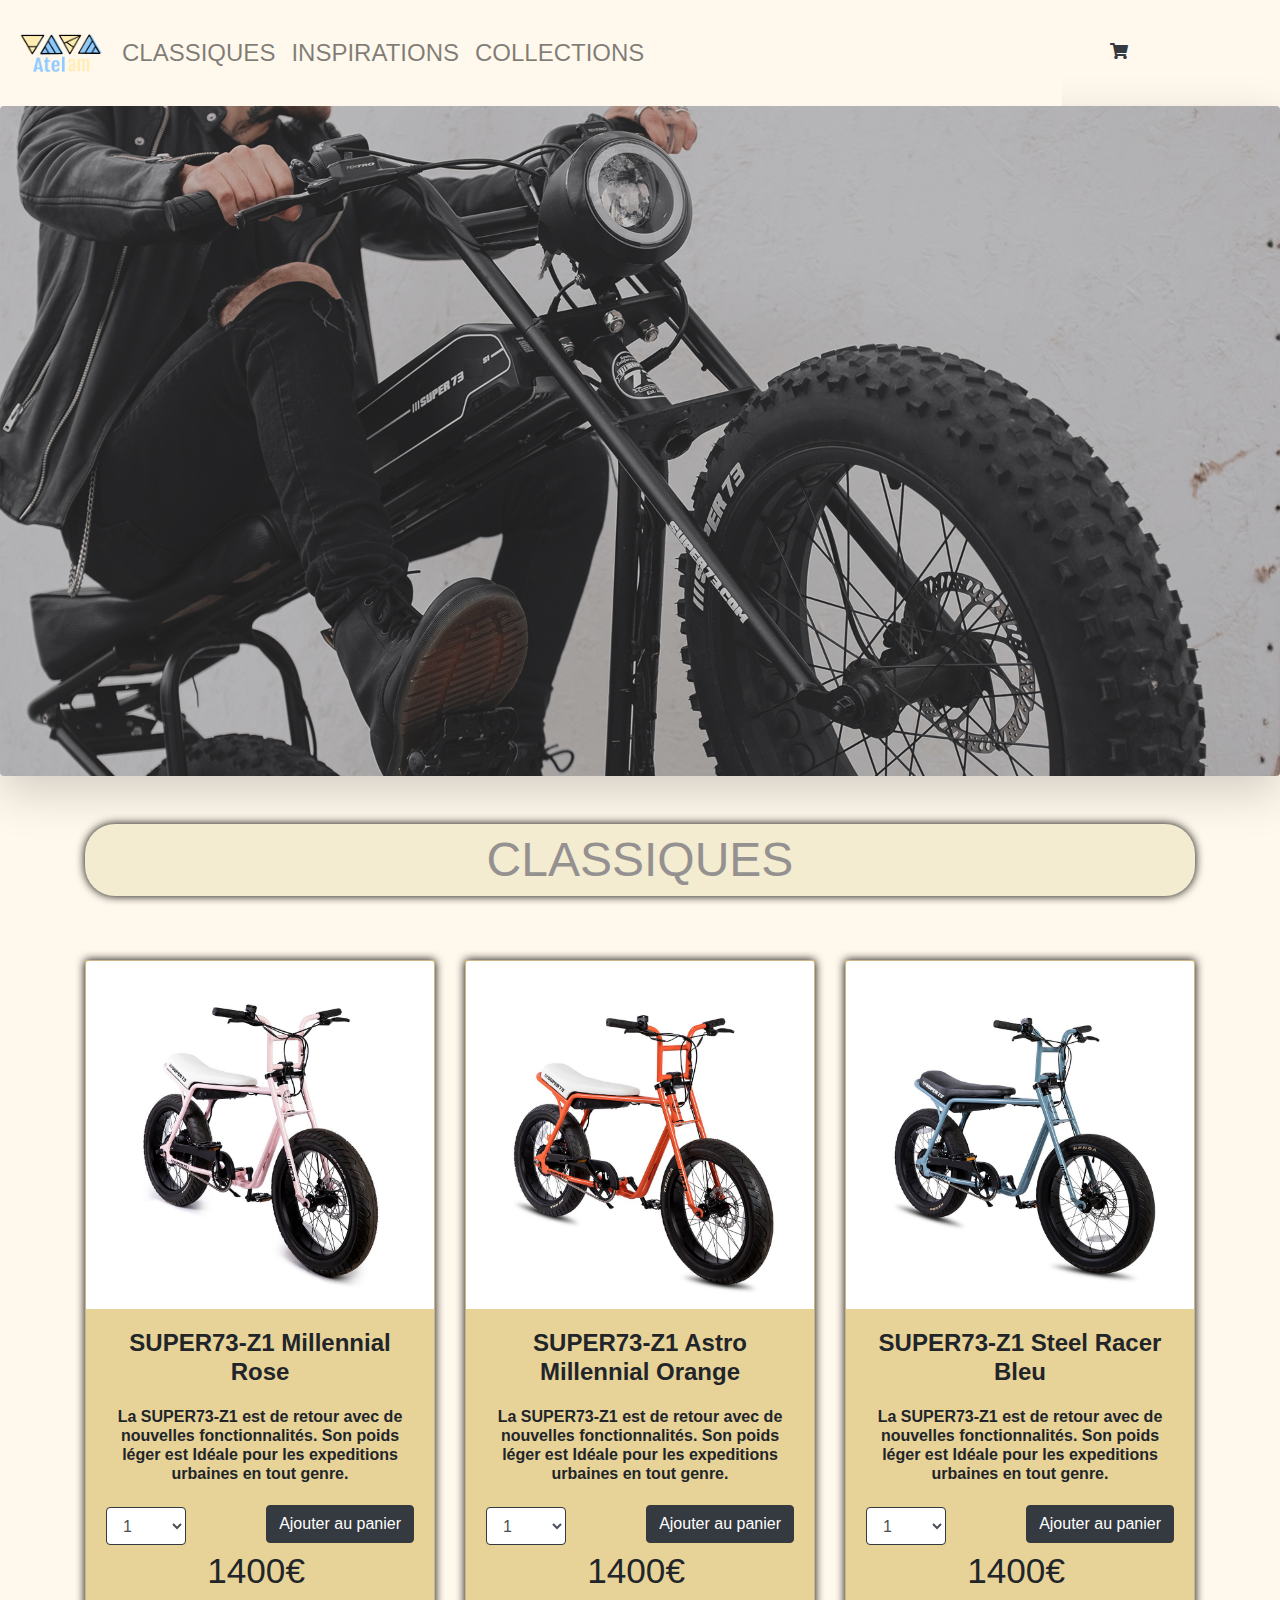
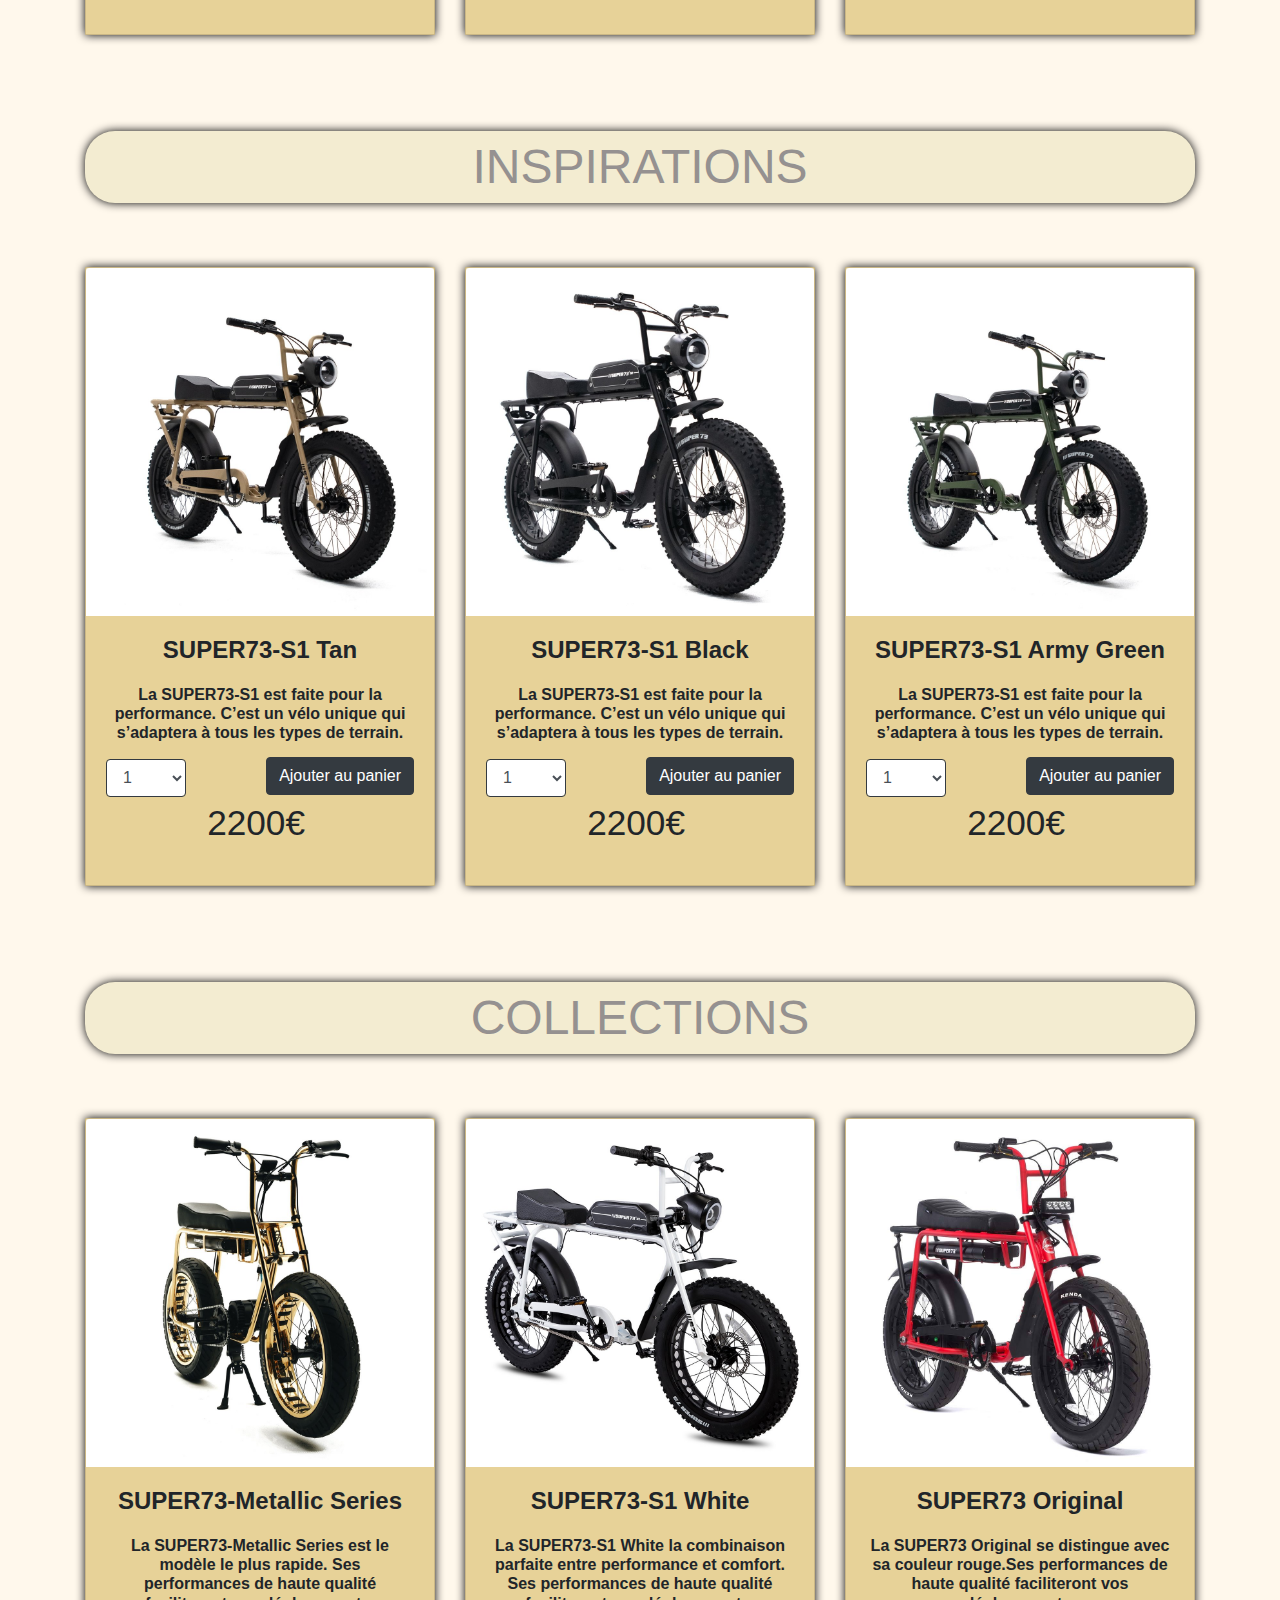
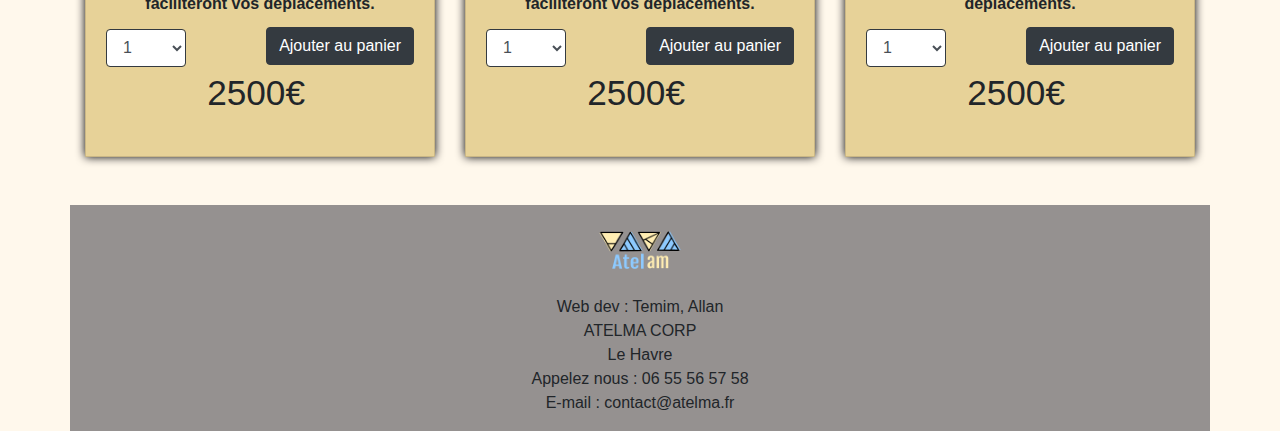
<file: Atelam/index.html>
<!doctype html>
<html lang="fr">

<head>
    <!-- Required meta tags -->
    <meta charset="utf-8">
    <meta name="viewport" content="width=device-width, initial-scale=1, shrink-to-fit=no">
<!-- Font Awesome -->
<link rel="stylesheet" href="https://use.fontawesome.com/releases/v5.8.2/css/all.css">
    <!-- Bootstrap CSS -->
    <link rel="stylesheet" href="https://stackpath.bootstrapcdn.com/bootstrap/4.3.1/css/bootstrap.min.css"
        integrity="sha384-ggOyR0iXCbMQv3Xipma34MD+dH/1fQ784/j6cY/iJTQUOhcWr7x9JvoRxT2MZw1T" crossorigin="anonymous">
    <link rel="stylesheet" href="assets/css/style.css">
    <title>Atelam</title>
</head>

<body class="bodybg">



    <!-- NAVBAR -->

    <div class="row">
        <div class="col-10">
            <nav class="navbar navbar-expand-lg navbar-light colornavbar">


                <!-- LOGO -->
                <img src="assets/img/logo.png" width="90px" height="px" alt="logo" />
                </a>



                <div class="collapse navbar-collapse ml-2" id="navbarNav">
                    <ul class="navbar-nav">
                        <li class="nav-item textnavbar">
                            <a href="#classiques" class="nav-link"> CLASSIQUES</a>
                        </li>
                        <li class="nav-item textnavbar">
                            <a href="#inspirations" class="nav-link">INSPIRATIONS</a>
                        </li>

                        <li class="nav-item textnavbar">
                            <a href="#collections" class="nav-link" id="collection">COLLECTIONS</a>
                        </li>

                    </ul>
                </div>
                <div>
                    <button class="navbar-toggler" type="button" data-toggle="collapse" data-target="#navbarNav"
                        aria-controls="navbarNav" aria-expanded="false" aria-label="Toggle navigation">
                        <span class="navbar-toggler-icon"></span>
                    </button>


                </div>
            </nav>
        </div>
        <!-- FIN NAV BAR -->


        <!-- PANIER -->
        <div class="col-2">
            <button type="button" class="btn colorboutonPanier" data-toggle="modal"
                data-target="#exampleModalScrollable">
                <a href="#"><i class="fas fa-shopping-cart text-dark"></i></a>
            </button>
            <!-- MODAL -->
            <div  class="modal fade colorfondmodal" id="exampleModalScrollable" tabindex="-1" role="dialog"
                aria-labelledby="exampleModalScrollableTitle" aria-hidden="true">
                <div class="modal-dialog modal-dialog-scrollable" role="document">
                    <div class="modal-content FenetreModal">
                        <div class="modal-header">
                            <h5 class="modal-title mx-auto" id="exampleModalScrollableTitle">Votre panier  :</h5>
                            <button type="button" class="close buttonclosemodal" data-dismiss="modal" aria-label="Close">
                                <span aria-hidden="true">&times;</span>
                            </button>
                        </div>
                        <div class="container-fluid">
                        <div id="panier" class="modal-body row">
                            <ul>

                            </ul>
                        </div>
                        </div>
                        <div class="modal-footer">
                            <button id="payer" type="button" class="btn btn-secondary" data-dismiss="modal">Montant du panier : <span id="total"></span></button>

                        </div>
                    </div>
                </div>
            </div>


        </div>

        <!-- GRANDE PHOTO HEADER -->  <!-- <img src="assets/img/GrandeImage2.jpg" class="img-fluid GrandeImageHeader" />  -->
        
        
    </div>
    
        <img class="img-fluid rounded shadow-lg"   src="assets/img/GrandeImage2.jpg" alt="">
    

    <!-- CARD !!!!! -->

    <div class="container mt-5">
        <div class="row mb-5">
            <div class="col-lg-12 ">
                <p id="classiques" class="category text-center categorie-text">CLASSIQUES</p>
            </div>
        </div>
        <div class="row mb-5">
            <div class="col-lg-4 col-sm-12 col-md-12">
                <div class="card card-cascade wider reverse mb-5">

                    <!-- Card image -->
                    <div class="view view-cascade overlay">
                        <img class="card-img-top"
                            src="assets/img/CLASSIQUES/Z1_Pink_03_1080x.jpg" alt="Image vélo rose" />
                    </div>

                    <!-- Card content -->
                    <div class="card-body card-body-cascade text-center">

                        <!-- Title -->
                        <h4 class="card-title"><strong>SUPER73-Z1 Millennial Rose</strong></h4>
                        <!-- Subtitle -->
                        <h6 class="font-weight-bold indigo-text py-2 mb-3">La SUPER73-Z1 est de retour avec de nouvelles
                            fonctionnalités.
                            Son poids léger est Idéale pour les expeditions urbaines en tout genre.</h6>
                        <select class="form-control border border-dark">
                            <option value=un>1</option>
                            <option value=deux>2</option>
                            <option value=trois>3</option>
                            <option value=trois>4</option>
                            <option value=trois>5</option>
                        </select>
                        <button id="boutonAjouter" type="button" class="btn btn-dark float-right " data-price="1400"
                            data-text="SUPER73-Z1 Astro Millennial Orange x1" dat>Ajouter au panier</button>
                        <p class="modifPrix">1400€</p>
                    </div>

                </div>
                <!-- Card -->
            </div>
            <div class="col-lg-4">
                <!-- Card -->
                <div class="card card-cascade wider reverse mb-5">

                    <!-- Card image -->
                    <div class="view view-cascade overlay">
                        <img class="card-img-top" src="assets/img/CLASSIQUES/Z1_Orange_03_1080x.jpg"
                            alt="Photo vélo orange" />
                        <a href="#!">
                            <div class="mask rgba-white-slight"></div>
                        </a>
                    </div>

                    <!-- Card content -->
                    <div class="card-body card-body-cascade text-center">

                        <!-- Title -->
                        <h4 class="card-title"><strong>SUPER73-Z1 Astro Millennial Orange</strong></h4>
                        <!-- Subtitle -->
                        <h6 class="font-weight-bold indigo-text py-2 mb-3">La SUPER73-Z1 est de retour avec de nouvelles
                            fonctionnalités.
                            Son poids léger est Idéale pour les expeditions urbaines en tout genre.</h6>
                        <select class="form-control border border-dark">
                            <option value=un>1</option>
                            <option value=deux>2</option>
                            <option value=trois>3</option>
                            <option value=trois>4</option>
                            <option value=trois>5</option>
                        </select>
                        <button id="boutonAjouter" type="button" class="btn btn-dark float-right " data-price="1400"
                            data-text="SUPER73-Z1 Astro Millennial Orange x1">Ajouter au panier</button>
                        <p class="modifPrix">1400€</p>
                    </div>

                </div>
                <!-- Card -->
            </div>
            <div class="col-lg-4">
                <!-- Card -->
                <div class="card card-cascade wider reverse">
                    <!-- Card image -->
                    <div class="view view-cascade overlay">
                        <img class="card-img-top" src="assets/img/CLASSIQUES/Z1_Blue_03_1080x.jpg"
                            alt="Photo vélo bleu" />
                        <a href="#!">
                            <div class="mask rgba-white-slight"></div>
                        </a>
                    </div>
                    <!-- Card content -->
                    <div class="card-body card-body-cascade text-center">
                        <!-- Title -->
                        <h4 class="card-title"><strong>SUPER73-Z1 Steel Racer Bleu</strong></h4>
                        <!-- Subtitle -->
                        <h6 class="font-weight-bold indigo-text py-2 mb-3">La SUPER73-Z1 est de retour avec de nouvelles
                            fonctionnalités.
                            Son poids léger est Idéale pour les expeditions urbaines en tout genre.</h6>
                        <select class="form-control border border-dark">
                            <option value=un>1</option>
                            <option value=deux>2</option>
                            <option value=trois>3</option>
                            <option value=trois>4</option>
                            <option value=trois>5</option>
                        </select>
                        <button id="boutonAjouter" type="button" class="btn btn-dark float-right " data-price="1400"
                            data-text="SUPER73-Z1 Astro Millennial Orange x1">Ajouter au panier</button>
                        <p class="modifPrix">1400€</p>
                    </div>
                </div>
                <!-- Card -->
            </div>
        </div>
        <div class="row mb-5">
            <div class="col-lg-12">
                <p id="inspirations" class="category text-center categorie-text">INSPIRATIONS</p>
            </div>
        </div>
        <div class="row mb-5">
            <div class="col-lg-4">
                <!-- Card -->
                <div class="card card-cascade wider reverse mb-5">

                    <!-- Card image -->
                    <div class="view view-cascade overlay">
                        <img class="card-img-top" src="assets/img/INSPIRATION/IMG_6897_1080x.jpg"
                            alt="Image vélo rose" />
                    </div>

                    <!-- Card content -->
                    <div class="card-body card-body-cascade text-center">

                        <!-- Title -->
                        <h4 class="card-title"><strong>SUPER73-S1 Tan</strong></h4>
                        <!-- Subtitle -->
                        <h6 class="font-weight-bold indigo-text py-2">
                            La SUPER73-S1 est faite pour la performance. C’est un vélo unique qui s’adaptera à tous les
                            types de terrain.</h6>
                        <select class="form-control border border-dark">
                            <option value=un>1</option>
                            <option value=deux>2</option>
                            <option value=trois>3</option>
                            <option value=trois>4</option>
                            <option value=trois>5</option>
                        </select>
                        <button id="boutonAjouter" type="button" class="btn btn-dark float-right" data-price="2200"
                            data-text="SUPER73-S1 x1">Ajouter au panier</button>
                        <p class="modifPrix">2200€</p>
                    </div>

                </div>
                <!-- Card -->
            </div>
            <div class="col-lg-4">
                <!-- Card -->
                <div class="card card-cascade wider reverse mb-5">

                    <!-- Card image -->
                    <div class="view view-cascade overlay">
                        <img class="card-img-top" src="assets/img/INSPIRATION/s1_black_forward_angle_1080x.jpg"
                            alt="Photo vélo orange" />
                        <a href="#!">
                            <div class="mask rgba-white-slight"></div>
                        </a>
                    </div>

                    <!-- Card content -->
                    <div class="card-body card-body-cascade text-center">

                        <!-- Title -->
                        <h4 class="card-title"><strong>SUPER73-S1 Black</strong></h4>
                        <!-- Subtitle -->
                        <h6 class="font-weight-bold indigo-text py-2">La SUPER73-S1 est faite pour la performance. C’est
                            un vélo unique qui s’adaptera à tous les types de terrain.</h6>
                        <select class="form-control border border-dark">
                            <option value=un>1</option>
                            <option value=deux>2</option>
                            <option value=trois>3</option>
                            <option value=trois>4</option>
                            <option value=trois>5</option>
                        </select>
                        <button id="boutonAjouter" type="button" class="btn btn-dark float-right" data-price="2200"
                            data-text="SUPER73-S1 x1">Ajouter au panier</button>
                        <p class="modifPrix">2200€</p>
                    </div>

                </div>
                <!-- Card -->
            </div>
            <div class="col-lg-4">
                <!-- Card -->
                <div class="card card-cascade wider reverse mb-5">
                    <!-- Card image -->
                    <div class="view view-cascade overlay">
                        <img class="card-img-top" src="assets/img/INSPIRATION/IMG_6911_1080x.jpg"
                            alt="Photo vélo bleu" />
                        <a href="#!">
                            <div class="mask rgba-white-slight"></div>
                        </a>
                    </div>
                    <!-- Card content -->
                    <div class="card-body card-body-cascade text-center">
                        <!-- Title -->
                        <h4 class="card-title"><strong>SUPER73-S1 Army Green</strong></h4>
                        <!-- Subtitle -->
                        <h6 class="font-weight-bold indigo-text py-2">La SUPER73-S1 est faite pour la performance. C’est
                            un vélo unique qui s’adaptera à tous les types de terrain.</h6>
                        <select class="form-control border border-dark">
                            <option value=un>1</option>
                            <option value=deux>2</option>
                            <option value=trois>3</option>
                            <option value=trois>4</option>
                            <option value=trois>5</option>
                        </select>
                        <button id="boutonAjouter" type="button" class="btn btn-dark float-right" data-price="2200"
                            data-text="SUPER73-S1 x1">Ajouter au panier</button>
                        <p class="modifPrix">2200€</p>
                    </div>
                </div>
                <!-- Card -->
            </div>
        </div>
        <div class="row mb-5">
            <div class="col-lg-12">
                <p id="collections" class="category text-center categorie-text">COLLECTIONS</p>
            </div>
        </div>
        <div class="row ">
            <div class="col-lg-4">
                <!-- Card -->
                <div class="card card-cascade wider reverse mb-5">

                    <!-- Card image -->
                    <div class="view view-cascade overlay">
                        <img class="card-img-top" src="assets/img/COLLECTION/Super73-24k-gold-1-small_1080x.jpg"
                            alt="Image vélo rose" />
                    </div>

                    <!-- Card content -->
                    <div class="card-body card-body-cascade text-center">

                        <!-- Title -->
                        <h4 class="card-title"><strong>SUPER73-Metallic Series </strong></h4>
                        <!-- Subtitle -->
                        <h6 class="font-weight-bold indigo-text py-2">
                            La SUPER73-Metallic Series est le modèle le plus rapide.
                            Ses performances de haute qualité faciliteront vos déplacements.</h6>
                        <select class="form-control border border-dark">
                            <option value=un>1</option>
                            <option value=deux>2</option>
                            <option value=trois>3</option>
                            <option value=trois>4</option>
                            <option value=trois>5</option>
                        </select>
                        <button id="boutonAjouter" type="button" class="btn btn-dark float-right" data-price="2500"
                            data-text="SUPER73-Metallic x1">Ajouter au panier</button>
                        <p class="modifPrix">2500€</p>
                    </div>

                </div>
                <!-- Card -->
            </div>
            <div class="col-lg-4">
                <!-- Card -->
                <div class="card card-cascade wider reverse mb-5">

                    <!-- Card image -->
                    <div class="view view-cascade overlay">
                        <img class="card-img-top" src="assets/img/COLLECTION/s1_white_front_angle_1080x.jpg"
                            alt="Photo vélo orange" />
                        <a href="#!">
                            <div class="mask rgba-white-slight"></div>
                        </a>
                    </div>

                    <!-- Card content -->
                    <div class="card-body card-body-cascade text-center">

                        <!-- Title -->
                        <h4 class="card-title"><strong>SUPER73-S1 White</strong></h4>
                        <!-- Subtitle -->
                        <h6 class="font-weight-bold indigo-text py-2">La SUPER73-S1 White la combinaison parfaite entre
                            performance et comfort.
                            Ses performances de haute qualité faciliteront vos déplacements.</h6>
                        <select class="form-control border border-dark">
                            <option value=un>1</option>
                            <option value=deux>2</option>
                            <option value=trois>3</option>
                            <option value=trois>4</option>
                            <option value=trois>5</option>
                        </select>
                        <button id="boutonAjouter" type="button" class="btn btn-dark float-right" data-price="2500"
                            data-text="SUPER73-Metallic x1">Ajouter au panier</button>
                        <p class="modifPrix">2500€</p>
                    </div>

                </div>
                <!-- Card -->
            </div>
            <div class="col-lg-4">
                <!-- Card -->
                <div class="card card-cascade wider reverse mb-5">
                    <!-- Card image -->
                    <div class="view view-cascade overlay">
                        <img class="card-img-top" src="assets/img/COLLECTION/OG1-Hero-Web_1080x.jpg"
                            alt="Photo vélo bleu" />
                        <a href="#!">
                            <div class="mask rgba-white-slight"></div>
                        </a>
                    </div>
                    <!-- Card content -->
                    <div class="card-body card-body-cascade text-center">
                        <!-- Title -->
                        <h4 class="card-title"><strong>SUPER73 Original</strong></h4>
                        <!-- Subtitle -->
                        <h6 class="font-weight-bold indigo-text py-2">La SUPER73 Original se distingue avec sa couleur
                            rouge.Ses performances de haute qualité faciliteront vos déplacements. </h6>
                        <select class="form-control border border-dark">
                            <option value=un>1</option>
                            <option value=deux>2</option>
                            <option value=trois>3</option>
                            <option value=trois>4</option>
                            <option value=trois>5</option>
                        </select>
                        <button id="boutonAjouter" type="button" class="btn btn-dark float-right" data-price="2500"
                            data-text="SUPER73-Metallic x1">Ajouter au panier</button>
                        <p class="modifPrix">2500€</p>
                    </div>
                </div>
            </div>







            <!-- FOOTER -->


            <footer class="footer text-center container-fluid">
                <img class="" src="assets/img/logo.png" width="90px" height="px" alt="logo" />

                <p>Web dev : Temim, Allan <br>
                    ATELMA CORP <br>
                    Le Havre <br>
                    Appelez nous : 06 55 56 57 58 <br>
                    E-mail : contact@atelma.fr</p>
            </footer>

</body>


<!-- Optional JavaScript -->


<!-- jQuery first, then Popper.js, then Bootstrap JS -->


<script src="https://ajax.googleapis.com/ajax/libs/jquery/3.4.1/jquery.min.js"></script>
<script type="text/javascript" src="assets/js/script.js"></script>
<script src="https://cdnjs.cloudflare.com/ajax/libs/popper.js/1.14.7/umd/popper.min.js"
    integrity="sha384-UO2eT0CpHqdSJQ6hJty5KVphtPhzWj9WO1clHTMGa3JDZwrnQq4sF86dIHNDz0W1" crossorigin="anonymous">
    </script>
<script src="https://stackpath.bootstrapcdn.com/bootstrap/4.3.1/js/bootstrap.min.js"
    integrity="sha384-JjSmVgyd0p3pXB1rRibZUAYoIIy6OrQ6VrjIEaFf/nJGzIxFDsf4x0xIM+B07jRM" crossorigin="anonymous">
    </script>

</body>

</html>
</file>
<file: Atelam/assets/css/style.css>
.bodybg {
  background-color: #fff8ec;
  background-repeat: no-repeat;
  height: 200rem;
}

.colornavbar {
  background-color: #fff8ec;
}

.textnavbar {
  font-size: 1.5rem;
}

.textnavbar:hover {
  background-color: rgb(241, 217, 137);
  border-radius: 30px;
  max-width: 160px;
  transform: translateY(-5px);
  transition: 1s ease-out;

}

.colorlogo2P {
  width: 30px;
  height: 30px;
  color: white;
 

}

.colorlogo2P:hover {
  border-radius: 10px;
  transform: translateY(-5px);
  transition: 1s ease-out;

}



.categorie-text {
  background-color: #f3ecd1;
  border-top-right-radius: 30px;
  border-top-left-radius: 30px;
  border-bottom-left-radius: 30px;
  border-bottom-right-radius: 30px;
  box-shadow: inset 0 0 0, 0 0 10px black;
  color: #959190;

}

.colorboutonPanier {
  background-color: #fff8ec;
  height: 40px;
  width: 55px;
  margin-top: 2rem;

}

.colorboutonPanier:hover {
  background-color: rgb(241, 217, 137);
}

.card:hover {
  transform: translateY(-10px);
  transition: 1s ease-out;
}

.card:hover~.card {
  transition: 2s ease-out;
}

.card {
  background-color: rgb(231, 210, 152);
  border-radius: 1px;
  box-shadow: inset 0 0 0, 0 0 10px black;
}

.category {
  font-size: 3rem;
}

footer {
  background: #f3ecd1;
  background-color: #959190;
  background-size: 14rem;

}

.form-control {
  width: 5rem;
}

.btn.btn-dark.float-right {
  position: relative;
  bottom: 40px;
}

.modifPrix {
  position: relative;
  left: 70px;
  font-size: 2.2rem;

}

/* BACKGROUND DES ELEMENT PANIER + POINTEUR SUR ELEMENT  */
#panier>ul>li {
  background-color: #fff8ec;
  border-top-right-radius: 30px;
  border-top-left-radius: 30px;
  border-bottom-left-radius: 30px;
  border-bottom-right-radius: 30px;
  box-shadow: inset 0 0 0,
    0 0 5px black;
  padding: 5px;
  margin: 5px;
  cursor: pointer;
  position: relative;
  
 overflow: hidden;
 /*   CA CEST POUR ENLEVER LE PETIT ROND DU UL */


}

/* ICI : ONMOUSE OVER AFFICHACHE DU SUPPRIMER PAR DESSUS L'ARTICLE */
#panier>ul>li:not(.removing):hover:after {
position: absolute;
  content: "Supprimer du panier";
  right: 0;
  color: rgb(255, 0, 0);
  background-color: #fff8ec;
  height: 100%;
  width: 100%;
  text-align: center;
  border-radius: 5px;
  
  box-shadow: inset 0 0 0,
    0 0 20px red;
    
    

}
#video{
  border-radius: 35px;
  filter: sepia(20%);
}

.colorfondmodal{
  background-image: url(../img/GrandeImageVelo.jpg);
  background-size: 100%;
  filter: sepia(25%);
  
}

.buttonclosemodal{
  color: red;
  
}
</file>
